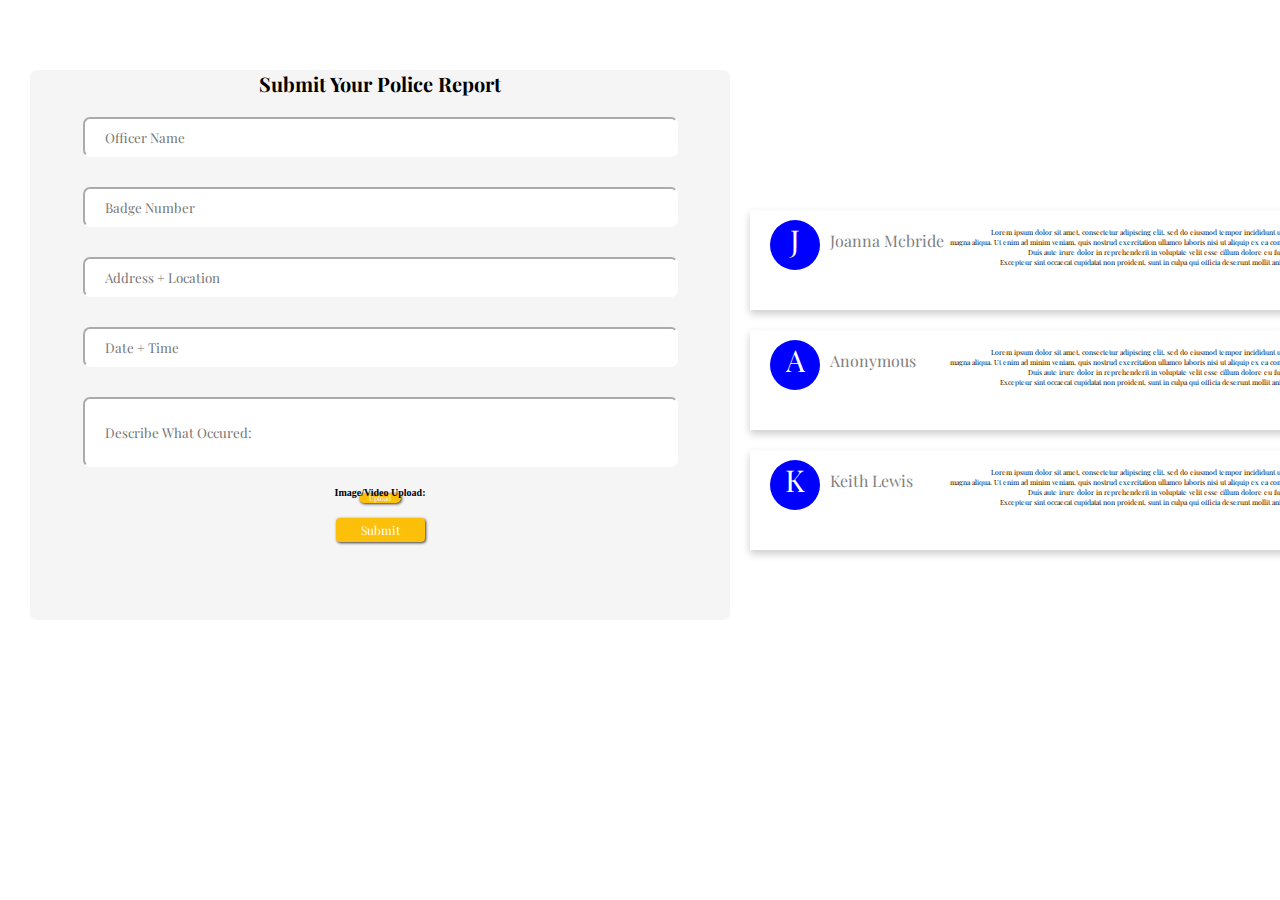
<file: form.html>
<!DOCTYPE html>
<html lang="en">
<head>
    <link rel="stylesheet" href="style.css">
    <link href="https://fonts.googleapis.com/css2?family=Playfair+Display&display=swap" rel="stylesheet">
    <link href="https://fonts.googleapis.com/css2?family=Playfair+Display:wght@600&display=swap" rel="stylesheet">
    <link href="https://fonts.googleapis.com/css2?family=Playfair+Display:wght@800&display=swap" rel="stylesheet">
    <meta charset="UTF-8">
    <meta name="viewport" content="width=device-width, initial-scale=1.0">
    <title>Form</title>
</head>
<body>
    


    <form>
        <fieldset>
          <div id="container">

<h2 class="sub">Submit Your Police Report</h2>


<!-- Required Answers-->

<aside class="words">
    <input type="text" name="field1" placeholder="Officer Name" required>
 
     
   
     <input type="text" name="field1" placeholder="Badge Number" required>

  
     
 <input type="text" name="field1" placeholder="Address + Location" required>



 <input type="text" name="field1" placeholder="Date + Time" required>

 

       
       
        <input type="text-area" name="field1" placeholder="Describe What Occured:">


        <h5 class="up">Image/Video Upload:</h5>
        <input type="submit" value="Upload" class="upload">

    
     
        <input type="submit" value="Submit" class="s">


   </section>

       </aside>
       
          </div>
    </fieldset>
     </form>
    </section>


    <div class="card jo">
        <div class="dot">J</div>
        <p class="title">Joanna Mcbride</p>
        <p class="desc">Lorem ipsum dolor sit amet, consectetur adipiscing elit, sed do eiusmod tempor incididunt ut labore et dolore 
            <br>
            magna aliqua. 
            Ut enim ad minim veniam, quis nostrud exercitation ullamco laboris nisi ut aliquip 
            ex ea commodo consequat. 
            <br>
            Duis aute irure dolor in reprehenderit in voluptate velit esse cillum dolore eu fugiat nulla pariatur. 
            <br>
            Excepteur sint occaecat cupidatat non proident, sunt in culpa qui officia deserunt mollit anim id est laborum.

        </p>
        </div>



        <div class="card an">
            <div class="dot">A</div>
            <p class="title">Anonymous</p>
            <p class="desc">Lorem ipsum dolor sit amet, consectetur adipiscing elit, sed do eiusmod tempor incididunt ut labore et dolore 
                <br>
                magna aliqua. 
                Ut enim ad minim veniam, quis nostrud exercitation ullamco laboris nisi ut aliquip 
                ex ea commodo consequat. 
                <br>
                Duis aute irure dolor in reprehenderit in voluptate velit esse cillum dolore eu fugiat nulla pariatur. 
                <br>
                Excepteur sint occaecat cupidatat non proident, sunt in culpa qui officia deserunt mollit anim id est laborum.
    
            </p>
        </div>





    <div class="card ke">
        <div class="dot">K</div>
        <p class="title">Keith Lewis</p>
        <p class="desc">Lorem ipsum dolor sit amet, consectetur adipiscing elit, sed do eiusmod tempor incididunt ut labore et dolore 
            <br>
            magna aliqua. 
            Ut enim ad minim veniam, quis nostrud exercitation ullamco laboris nisi ut aliquip 
            ex ea commodo consequat. 
            <br>
            Duis aute irure dolor in reprehenderit in voluptate velit esse cillum dolore eu fugiat nulla pariatur. 
            <br>
            Excepteur sint occaecat cupidatat non proident, sunt in culpa qui officia deserunt mollit anim id est laborum.

        </p>

</div>



</body>
</html>
</file>
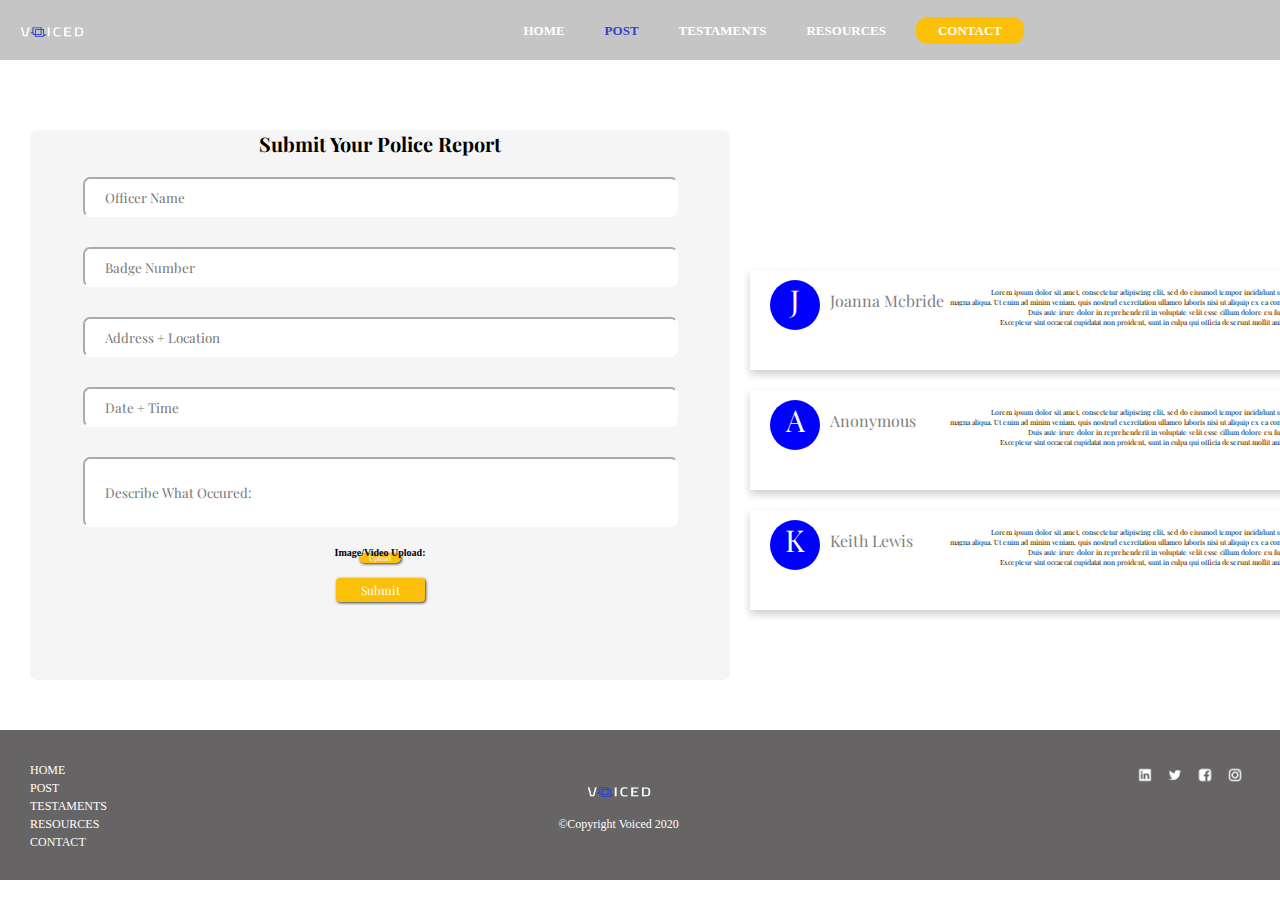
<file: forum.html>
<!DOCTYPE html>
<html lang="en">
<head>
    <link rel="stylesheet" href="style.css">
    <link href="https://fonts.googleapis.com/css2?family=Playfair+Display&display=swap" rel="stylesheet">
    <link href="https://fonts.googleapis.com/css2?family=Playfair+Display:wght@600&display=swap" rel="stylesheet">
    <link href="https://fonts.googleapis.com/css2?family=Playfair+Display:wght@800&display=swap" rel="stylesheet">
    <meta charset="UTF-8">
    <meta name="viewport" content="width=device-width, initial-scale=1.0">
    <title>Form</title>
</head>
<body>
    <nav>
        <a href="/index.html">
            <img class="logo" src="/img/logo.png" alt="Logo">
        </a>
        <ul>
            <li><a href="/index.html">HOME</a></li>
            <li><a class="current" href="/forum.html">POST</a></li>
            <li><a href="/pages/Testamentsl.html">TESTAMENTS</a></li>
            <li><a href="/pages/resources.html">RESOURCES</a></li>
            <li><a class="navbtn" href="/html/contact.html">CONTACT</a></li>
        </ul>
    </nav>

    <form>
        <fieldset>
          <div id="container">

<h2 class="sub">Submit Your Police Report</h2>


<!-- Required Answers-->

<aside class="words">
    <input type="text" name="field1" placeholder="Officer Name" required>
 
     
   
     <input type="text" name="field1" placeholder="Badge Number" required>

  
     
 <input type="text" name="field1" placeholder="Address + Location" required>



 <input type="text" name="field1" placeholder="Date + Time" required>

 

       
       
        <input type="text-area" name="field1" placeholder="Describe What Occured:">


        <h5 class="up">Image/Video Upload:</h5>
        <input type="submit" value="Upload" class="upload">

    
     
        <input type="submit" value="Submit" class="s">


  

       </aside>
       
          </div>
    </fieldset>
     </form>
   


    <div class="card jo">
        <div class="dot">J</div>
        <p class="title">Joanna Mcbride</p>
        <p class="desc">Lorem ipsum dolor sit amet, consectetur adipiscing elit, sed do eiusmod tempor incididunt ut labore et dolore 
            <br>
            magna aliqua. 
            Ut enim ad minim veniam, quis nostrud exercitation ullamco laboris nisi ut aliquip 
            ex ea commodo consequat. 
            <br>
            Duis aute irure dolor in reprehenderit in voluptate velit esse cillum dolore eu fugiat nulla pariatur. 
            <br>
            Excepteur sint occaecat cupidatat non proident, sunt in culpa qui officia deserunt mollit anim id est laborum.

        </p>
        </div>



        <div class="card an">
            <div class="dot">A</div>
            <p class="title">Anonymous</p>
            <p class="desc">Lorem ipsum dolor sit amet, consectetur adipiscing elit, sed do eiusmod tempor incididunt ut labore et dolore 
                <br>
                magna aliqua. 
                Ut enim ad minim veniam, quis nostrud exercitation ullamco laboris nisi ut aliquip 
                ex ea commodo consequat. 
                <br>
                Duis aute irure dolor in reprehenderit in voluptate velit esse cillum dolore eu fugiat nulla pariatur. 
                <br>
                Excepteur sint occaecat cupidatat non proident, sunt in culpa qui officia deserunt mollit anim id est laborum.
    
            </p>
        </div>





    <div class="card ke">
        <div class="dot">K</div>
        <p class="title">Keith Lewis</p>
        <p class="desc">Lorem ipsum dolor sit amet, consectetur adipiscing elit, sed do eiusmod tempor incididunt ut labore et dolore 
            <br>
            magna aliqua. 
            Ut enim ad minim veniam, quis nostrud exercitation ullamco laboris nisi ut aliquip 
            ex ea commodo consequat. 
            <br>
            Duis aute irure dolor in reprehenderit in voluptate velit esse cillum dolore eu fugiat nulla pariatur. 
            <br>
            Excepteur sint occaecat cupidatat non proident, sunt in culpa qui officia deserunt mollit anim id est laborum.

        </p>

</div>

<footer>
    <ul>
        <li><a href="/index.html">HOME</a></li>
        <li><a href="/forum.html">POST</a></li>
        <li><a href="/pages/Testamentsl.html">TESTAMENTS</a></li>
        <li><a href="/pages/resources.html">RESOURCES</a></li>
        <li><a href="/html/contact.html">CONTACT</a></li>
    </ul>
    <div class="copyright">
    <img class="logo" src="/img/logo.png" alt="Logo">
    <p>&#169;Copyright Voiced 2020</p>
   </div>
   <div class="socials">
       <a href="https://www.linkedin.com/home">
        <img class="social_link" title="LinkedIn" src="/img/linkedin.png" alt="LinkedIn">
       </a>
       <a href="https://twitter.com/">
        <img class="social_link" title="Twitter" src="/img/twitter.png" alt="Twitter">
       </a>
       <a href="https://www.facebook.com/">
        <img class="social_link" title="Facebook" src="/img/facebook.png" alt="Facebook">
       </a>
       <a href="https://www.instagram.com/">
        <img class="social_link" title="instagram" src="/img/instagram.png" alt="Instagram">
       </a>
   </div>
</footer>


</body>
</html>
</file>
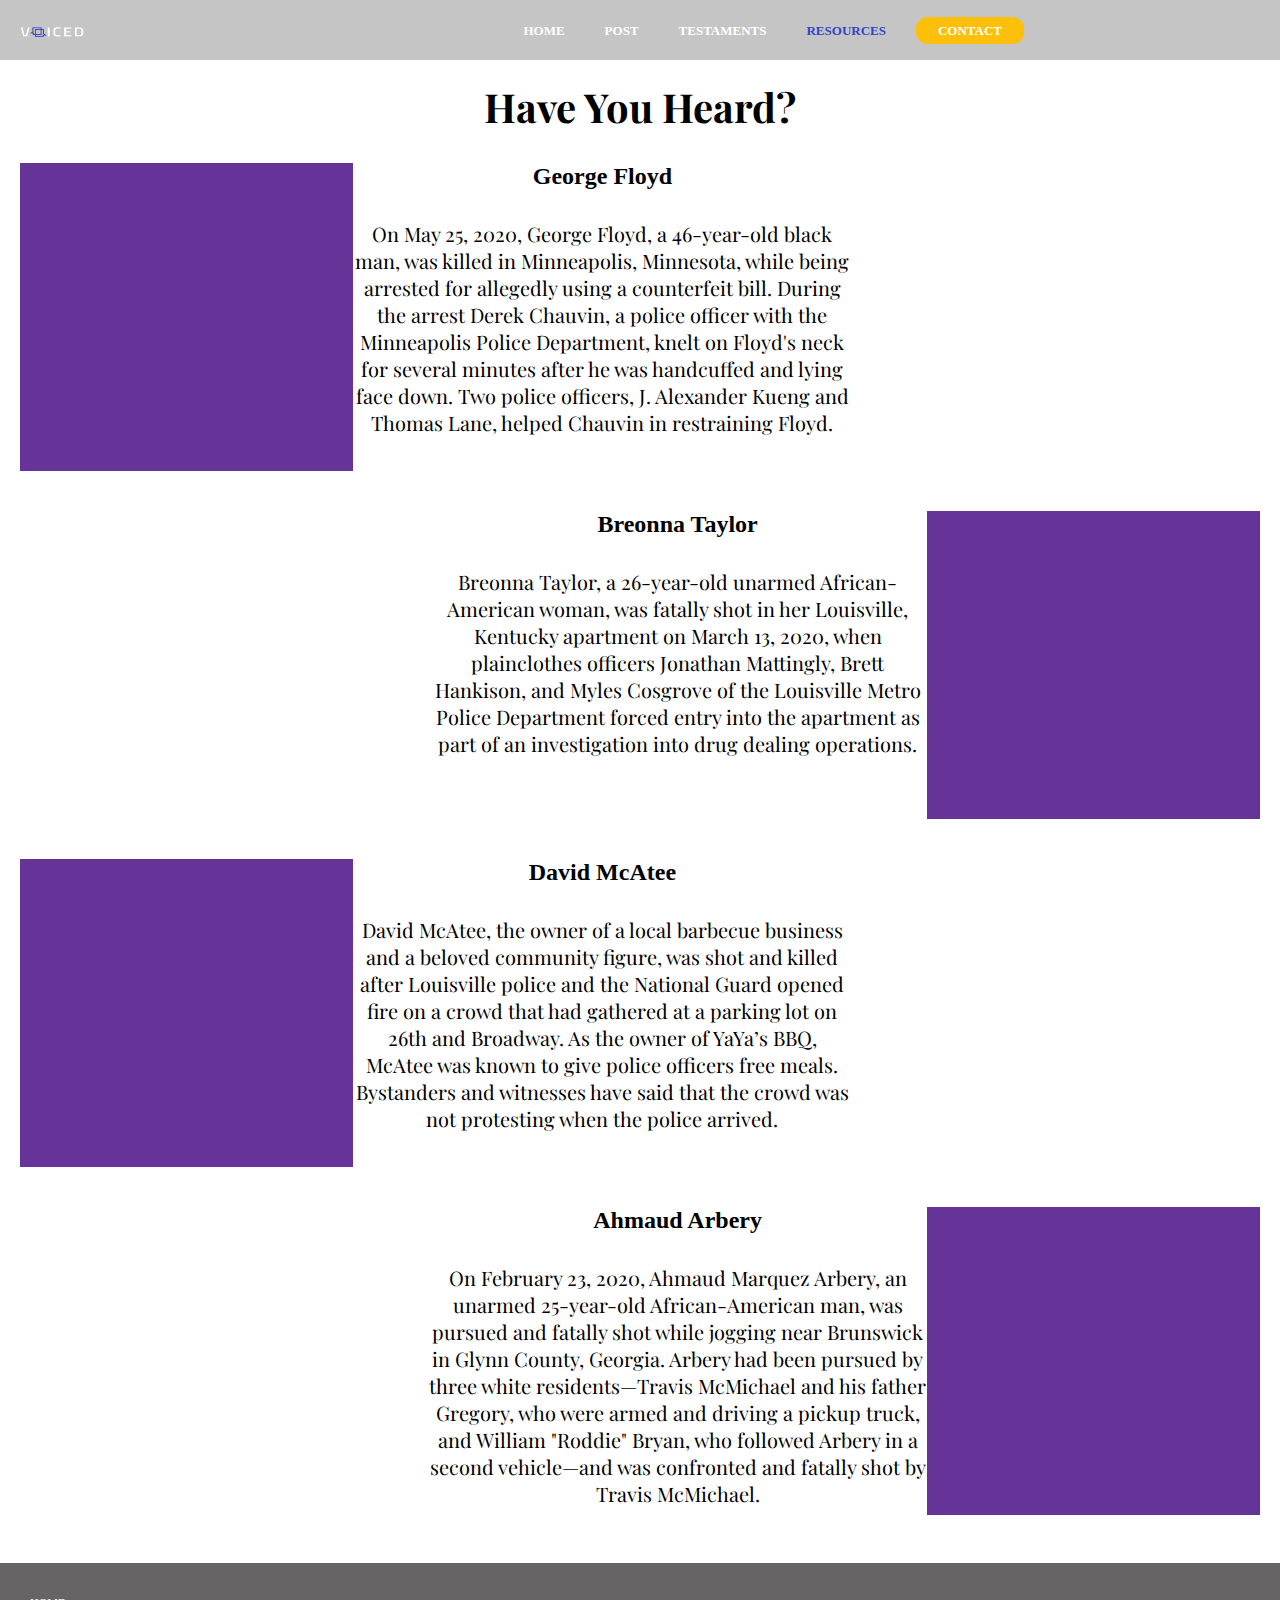
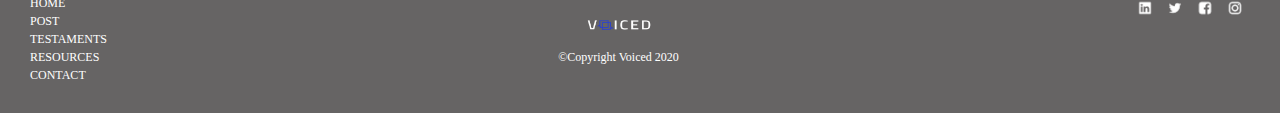
<file: Testamentsl.html>
<!DOCTYPE html>
<html lang="en">

<head>
    <meta charset="UTF-8">
    <meta name="viewport" content="width=device-width, initial-scale=1.0">
    <meta http-equiv="X-UA-Compatible" content="ie=edge">
    <title>Document</title>
    <link rel="stylesheet" href="Testaments.css">
    <link href="https://fonts.googleapis.com/css2?family=Playfair+Display&display=swap" rel="stylesheet">
    <link href="https://fonts.googleapis.com/css2?family=Source+Serif+Pro:ital,wght@0,300;0,400;0,600;0,700;1,300;1,400&display=swap" rel="stylesheet">
</head>

<body>
    <!-- nav -->
    <nav>
        <a href="/index.html">
            <img class="logo" src="/img/logo.png" alt="Logo">
        </a>
        <ul>
            <li><a href="/index.html">HOME</a></li>
            <li><a href="/post.html">POST</a></li>
            <li><a href="/Testaments.html">TESTAMENTS</a></li>
            <li><a class="current" href="/pages/resources.html">RESOURCES</a></li>
            <li><a class="navbtn" href="/contact.html">CONTACT</a></li>
        </ul>
    </nav>
    <!-- end of nav -->

    <!-- start of main section -->
    <main>
        <section>
            <h1 class="testamentH1">Have You Heard?</h1>

            <article class="main-article">
                <div class="person-1 test-pers">
                    <div class="testp test-p1">
                        <h2>George Floyd</h2>
                        <p class="testament-p">On May 25, 2020, George Floyd, a 46-year-old black man, was killed in
                            Minneapolis, Minnesota, while being arrested for allegedly using a counterfeit bill. During
                            the arrest Derek Chauvin, a police officer with the Minneapolis Police Department, knelt on
                            Floyd's neck for several minutes after he was handcuffed and lying face down. Two police
                            officers, J. Alexander Kueng and Thomas Lane, helped Chauvin in restraining Floyd.</p>
                    </div>
                    <div class="test-image1 test-images"></div>
                </div>

                <div class="person-2 test-pers">
                    <div class="testp test-p2">
                        <h2>Breonna Taylor</h2>
                        <p class="testament-p">Breonna Taylor, a 26-year-old unarmed African-American woman, was fatally
                            shot in her Louisville, Kentucky apartment on March 13, 2020, when plainclothes officers
                            Jonathan Mattingly, Brett Hankison, and Myles Cosgrove of the Louisville Metro Police
                            Department forced entry into the apartment as part of an investigation into drug dealing
                            operations.</p>
                    </div>
                    <div class="test-image2 test-images"></div>
                </div>

                <div class="person-3 test-pers">
                    <div class="testp test-p3">
                        <h2>David McAtee</h2>
                        <p class="testament-p">David McAtee, the owner of a local barbecue business and a beloved
                            community figure, was shot and killed after Louisville police and the National Guard opened
                            fire on a crowd that had gathered at a parking lot on 26th and Broadway. As the owner of
                            YaYa’s BBQ, McAtee was known to give police officers free meals. Bystanders and witnesses
                            have said that the crowd was not protesting when the police arrived.</p>
                    </div>
                    <div class="test-image3 test-images"></div>
                </div>

                <div class="person-4 test-pers">
                    <div class="testp test-p4">
                        <h2>Ahmaud Arbery</h2>
                        <p class="testament-p">On February 23, 2020, Ahmaud Marquez Arbery, an unarmed 25-year-old
                            African-American man, was pursued and fatally shot while jogging near Brunswick in Glynn
                            County, Georgia. Arbery had been pursued by three white residents—Travis McMichael and his
                            father Gregory, who were armed and driving a pickup truck, and William "Roddie" Bryan, who
                            followed Arbery in a second vehicle—and was confronted and fatally shot by Travis McMichael.
                        </p>
                    </div>
                    <div class="test-image4 test-images"></div>
                </div>
            </article>
        </section>
    </main>
    <!-- end of page -->

    <!-- footer -->
    <footer>
        <ul>
            <li><a href="/index.html">HOME</a></li>
            <li><a href="/post.html">POST</a></li>
            <li><a href="/Testaments.html">TESTAMENTS</a></li>
            <li><a href="resources.html">RESOURCES</a></li>
            <li><a href="/contact.html">CONTACT</a></li>
        </ul>
        <div class="copyright">
            <img class="logo" src="/img/logo.png" alt="Logo">
            <p>&#169;Copyright Voiced 2020</p>
        </div>
        <div class="socials">
            <a href="https://www.linkedin.com/home">
                <img class="social_link" title="LinkedIn" src="/img/linkedin.png" alt="LinkedIn">
            </a>
            <a href="https://twitter.com/">
                <img class="social_link" title="Twitter" src="/img/twitter.png" alt="Twitter">
            </a>
            <a href="https://www.facebook.com/">
                <img class="social_link" title="Facebook" src="/img/facebook.png" alt="Facebook">
            </a>
            <a href="https://www.instagram.com/">
                <img class="social_link" title="instagram" src="/img/instagram.png" alt="Instagram">
            </a>
        </div>
    </footer>

</body>

</html>
</file>
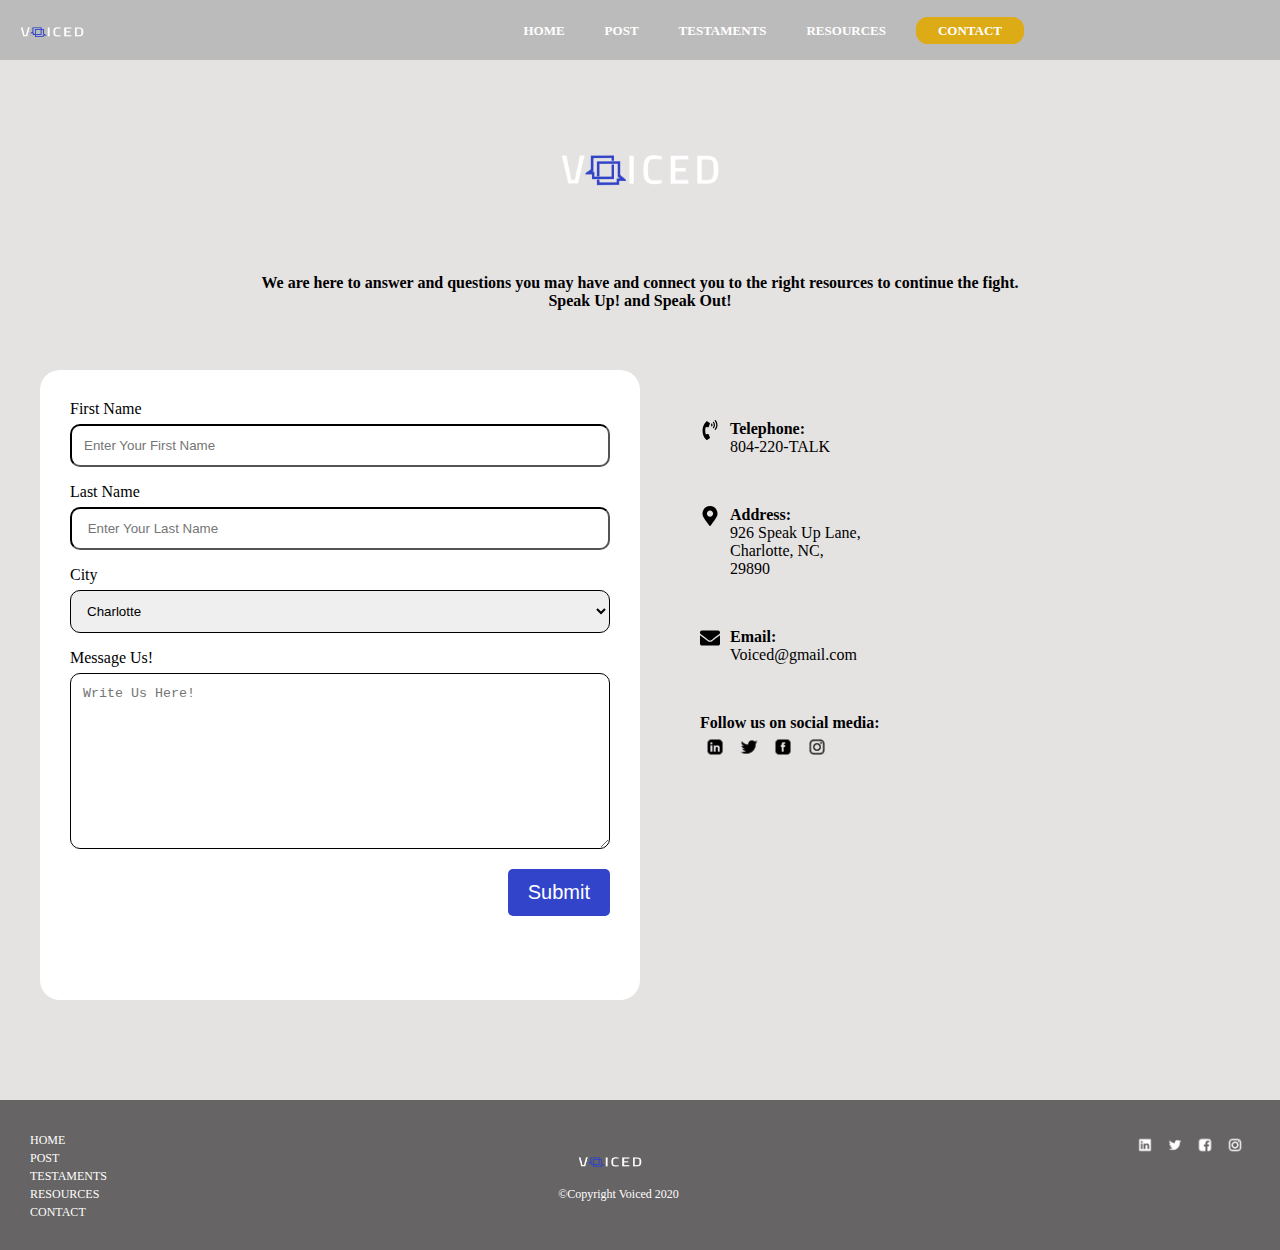
<file: html/contact.html>
<!DOCTYPE html>
<html lang="en">

<head>
  <meta charset="UTF-8" />
  <meta name="viewport" content="width=device-width, initial-scale=1.0" />
  <link rel="stylesheet" href="../styles/contact.css" type="text/css" />
  <title>Contact</title>
</head>
<body>
  <nav>
    <a href="/index.html">
        <img class="logo" src="/img/logo.png" alt="Logo">
    </a>
    <ul>
        <li><a href="/index.html">HOME</a></li>
        <li><a href="/forum.html">POST</a></li>
        <li><a class="current_t" href="/pages/Testamentsl.html">TESTAMENTS</a></li>
        <li><a href="/pages/resources.html">RESOURCES</a></li>
        <li><a class="navbtn current" href="/html/contact.html">CONTACT</a></li>
    </ul>
</nav>

  <div class="img-container">
    <img
      class="img-logo"
      src="../images/bluevoicedlogo.png"
      alt="image of logo"
    />
    <p class="paragraph">We are here to answer and questions you may have and connect you to the right resources to continue the fight.<br>Speak Up! and Speak Out!</p>
  </div>
<main class="row">
    <header class="container">
    </header>
    <section class="section">
      <article class="column">
        <form class="form">
          <label for="fname">First Name</label>
          <input type="text" id="fname" name="firstname" placeholder="Enter Your First Name" required>
          <label for="lname">Last Name</label>
          <input type="text" id="lname" name="lastname" placeholder=" Enter Your Last Name" required>
          <label for="city">City</label>
          <select id="city" name="city">
            <option value="charlotte">Charlotte</option>
            <option value="raleigh">Raleigh</option>
            <option value="greensboro">Greensboro</option>
          </select>
          <label for="subject">Message Us!</label>
          <textarea rows="10" id="subject" name="subject" placeholder="Write Us Here!" required></textarea>
              <input type="submit" value="Submit">
            </form>
          </article>
    <article class="column2">
      <div class="div">
      <img class="phone" src="../images/phone-volume-solid.svg" alt="phone logo">
      <p><b>Telephone:</b><br>804-220-TALK</p>
    </div>
    <div class="div">
      <img class="marker" src="../images/map-marker-alt-solid.svg" alt="marker logo">
      <p><b>Address:</b><br>926 Speak Up Lane,<br> Charlotte, NC,<br> 29890</p>
    </div>
    <div class="div" >
      <img class="email" src="../images/envelope-solid.svg" alt="email logo">
      <p><b>Email:</b><br>Voiced@gmail.com</p>
    </div>
    <div class="contact_socials">
      <p><b>Follow us on social media:</b></p>
      <a class="link" href="https://www.linkedin.com/home">
       <img class="social_link" title="LinkedIn" src="/img/link.png" alt="LinkedIn">
      </a>
      <a class="link" href="https://twitter.com/">
       <img class="social_link" title="Twitter" src="/img/twit.png" alt="Twitter">
      </a>
      <a class="link" href="https://www.facebook.com/">
       <img class="social_link" title="Facebook" src="/img/face.png" alt="Facebook">
      </a>
      <a class="link" href="https://www.instagram.com/">
       <img class="social_link" title="instagram" src="/img/inst.png" alt="Instagram">
      </a>
  </div> 
    </article>
      </section>
</main>
<footer>
          <ul>
               <li><a href="/index.html">HOME</a></li>
              <li><a href="/forum.html">POST</a></li>
              <li><a href="/pages/Testamentsl.html">TESTAMENTS</a></li>
              <li><a href="/pages/resources.html">RESOURCES</a></li>
              <li><a href="/html/contact.html">CONTACT</a></li>
          </ul>
          <div class="copyright">
          <img class="logo" src="/img/logo.png" alt="Logo">
          <p>&#169;Copyright Voiced 2020</p>
         </div>
         <div class="socials">
             <a href="https://www.linkedin.com/home">
              <img class="social_link" title="LinkedIn" src="/img/linkedin.png" alt="LinkedIn">
             </a>
             <a href="https://twitter.com/">
              <img class="social_link" title="Twitter" src="/img/twitter.png" alt="Twitter">
             </a>
             <a href="https://www.facebook.com/">
              <img class="social_link" title="Facebook" src="/img/facebook.png" alt="Facebook">
             </a>
             <a href="https://www.instagram.com/">
              <img class="social_link" title="instagram" src="/img/instagram.png" alt="Instagram">
             </a>
         </div>    
</footer>

  </body>
</html>
</file>
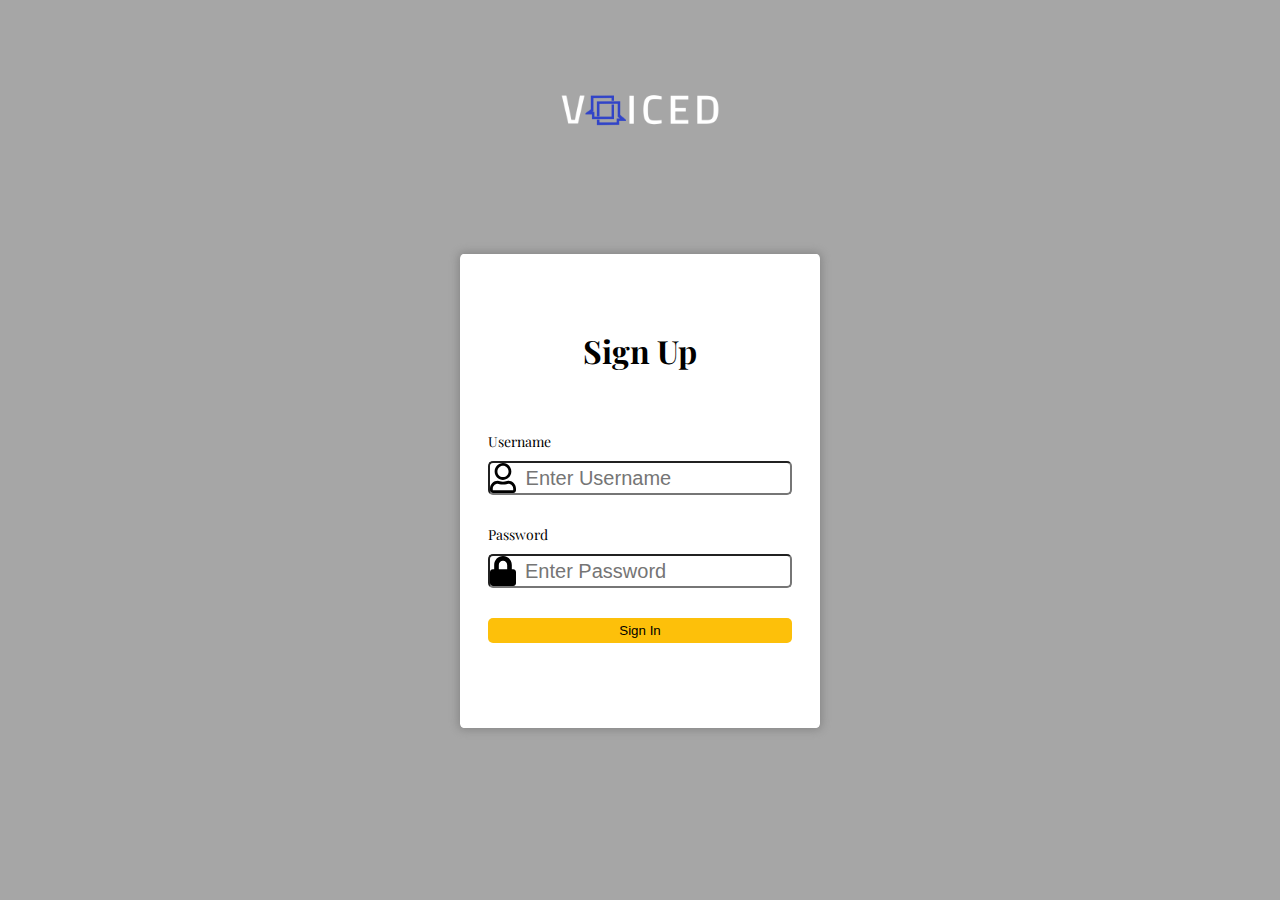
<file: html/signup.html>
<!DOCTYPE html>
<html lang="en">
  <head>
    <meta charset="UTF-8" />
    <meta name="viewport" content="width=device-width, initial-scale=1.0" />
    <link rel="stylesheet" href="../styles/signup.css" type="text/css" />
    <title>Sign Up</title>
  </head>
  <body>
    <div class="img-container">
      <img
        class="img-logo"
        src="../images/bluevoicedlogo.png"
        alt="image of logo"
      />
    </div>
    <section class="login-section">
      <div class="login__wrapper">
        <h1>Sign Up</h1>
        <form>
          <label for="Username">Username</label>
          <input
            type="text"
            class="login-input"
            id="Username"
            placeholder=" Enter Username"
            required
          />
          <label for="Password">Password</label>
          <input
            type="text"
            class="login-input"
            id="Password"
            placeholder="Enter Password"
            required
          />
          <input class="button" type="submit" value="Sign In" />
        </form>
      </div>
    </section>
  </body>
</html>
</file>
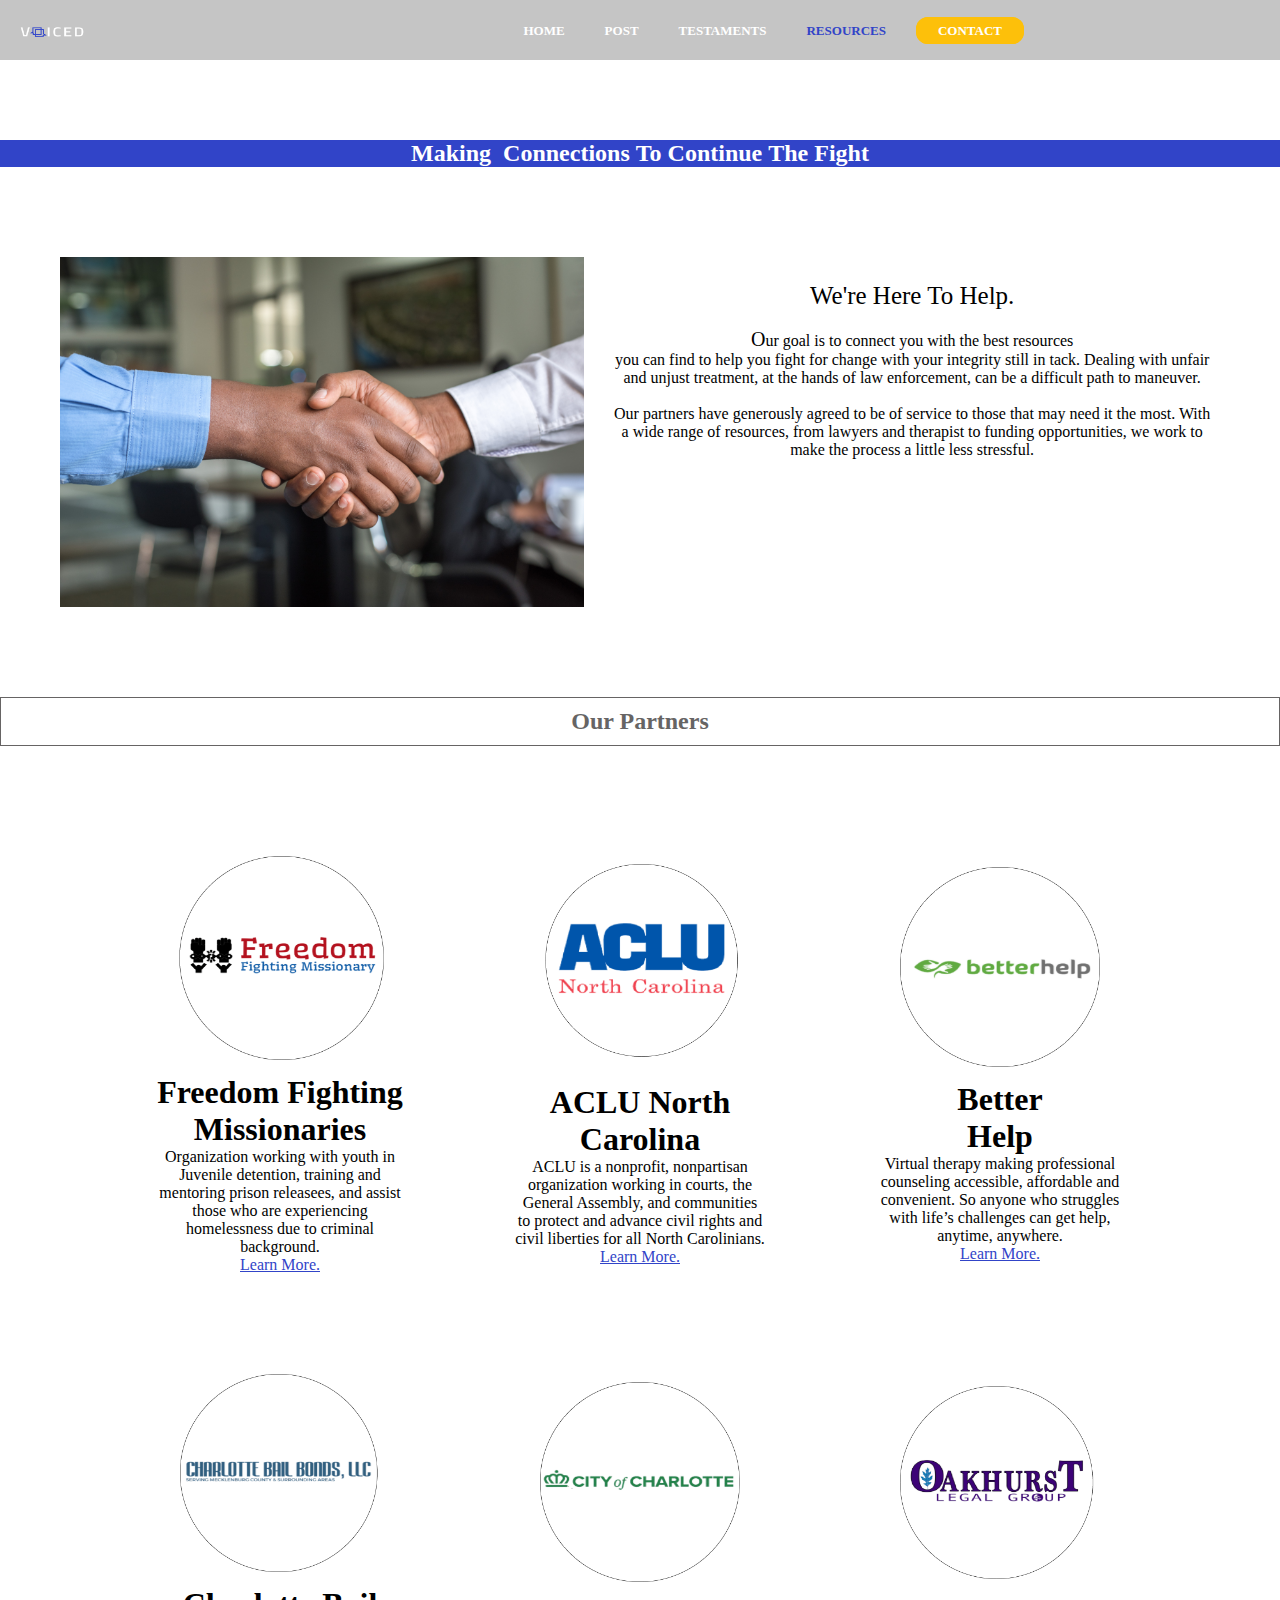
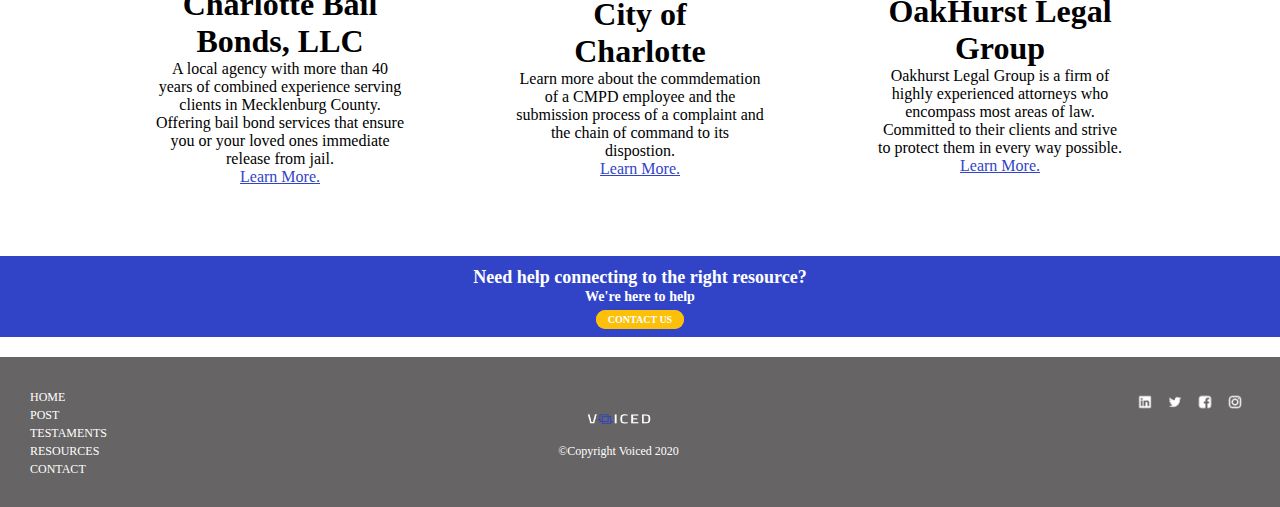
<file: pages/resources.html>
<!DOCTYPE html>
<html lang="en">
<head>
    <meta charset="UTF-8">
    <meta name="viewport" content="width=device-width, initial-scale=1.0">
    <meta name="keywords" content="police violence, police brutality, CMPD, police, justice, community, charlotte, mecklenburg, charlotte area, law enforcement, report, lawyers, defense attorney, therapy, non-profits, north carolina">
    <meta name="description" content="Connecting the dots to resources that will help you continue the fight.">
    <link href="https://fonts.googleapis.com/css2?family=Source+Serif+Pro:ital,wght@0,300;0,400;0,600;0,700;1,300;1,400&display=swap" rel="stylesheet">
    <link rel="stylesheet" href="/css/resources.css">
    <title>Resources</title>
</head>
<body>
    <nav>
        <a href="/index.html">
            <img class="logo" src="/img/logo.png" alt="Logo">
        </a>
        <ul>
            <li><a href="/index.html">HOME</a></li>
            <li><a href="/post.html">POST</a></li>
            <li><a href="/testaments.html">TESTAMENTS</a></li>
            <li><a class="current" href="/pages/resources.html">RESOURCES</a></li>
            <li><a class="navbtn" href="/contact.html">CONTACT</a></li>
        </ul>
    </nav>

    <section id="resource">
        <h1 class="resource_header connect">Making &nbsp;Connections&nbsp;To&nbsp;Continue&nbsp;The&nbsp;Fight</h1>
        <div class="resource_summary" src>
            <img class="resource_img" title="Make Connections" src="/img/hands.jpg" alt="Connections">
            <p class="resource_p"><span class="resource_title">We're Here To Help.</span><br><br><span>O</span>ur goal is to connect you with the best resources <br> you can find to help you fight for change with your integrity still in tack. Dealing with unfair and unjust treatment, at the hands of law enforcement, can be a difficult path to maneuver.<br><br> Our partners have generously agreed to be of service to those that may need it the most. With a wide range of resources, from lawyers and therapist to funding opportunities, we work to make the process a little less stressful.</p>
        </div>
    </section>
    <h1 class="resource_header our"> Our Partners</h1>
    <section class="partners">
        <figure class="partner">
            <img class="partner_img freedom" title="Freedom Fighting Missionaries" src="/img/freedom.png" alt="Freedom Fighting Missionaries">
            <h1 class="partner_img--title" >Freedom Fighting<br>Missionaries</h1>
            <figcaption>Organization working with youth in Juvenile detention, training and mentoring prison releasees, and assist those who are experiencing homelessness due to criminal background.<br><a class="learnmore" href="https://www.freedomfightingmissionaries.org/">Learn More.</a></figcaption>
        </figure>

        <figure class="partner">
            <img  class="partner_img acu" title="ACLU" src="/img/ACLU.png" alt="ACLU">
            <h1 class="partner_img--title" >ACLU North<br> Carolina</h1>
            <figcaption>ACLU is a nonprofit, nonpartisan organization working in courts, the General Assembly, and communities to protect and advance civil rights and civil liberties for all North Carolinians.<br><a class="learnmore" href="https://www.acluofnorthcarolina.org/en" >Learn More.</a></figcaption>
        </figure>

        <figure class="partner">
            <img class="partner_img" title="Better Help" src="/img/better.png" alt="Better Help">
            <h1 class="partner_img--title" >Better<br>Help</h1>
            <figcaption>Virtual therapy making professional counseling accessible, affordable and convenient. So anyone who struggles with life’s challenges can get help, anytime, anywhere.<br><a class="learnmore" href="https://www.betterhelp.com/" >Learn More.</a></figcaption>
        </figure>
    </section>

    <section class="partners">
        <figure class="partner">
            <img class="partner_img" title="Charlotte Bail Bond" src="/img/bond.png" alt="Charlotte Bail Bond">
            <h1 class="partner_img--title" >Charlotte Bail<br> Bonds, LLC</h1>
            <figcaption>A local agency with more than 40 years of combined experience serving clients in Mecklenburg County. Offering bail bond services that ensure you or your loved ones immediate release from jail.<br><a class="learnmore" href="https://charlottebailbonds.us/" >Learn More.</a></figcaption>
        </figure>

        <figure class="partner">
            <img class="partner_img" title="City of Charlotte" src="/img/city.png" alt="City of Charlotte">
            <h1 class="partner_img--title" >City of<br>Charlotte</h1>
            <figcaption>Learn more about the commdemation of a CMPD employee and the submission process of a complaint and the chain of command to its dispostion.<br><a class="learnmore" href="https://charlottenc.gov/CMPD/Pages/Commendation-Complaint_Process.aspx" >Learn More.</a></figcaption>
        </figure>

        <figure class="partner">
            <img class="partner_img" title="Oakhurst" src="/img/oak.png" alt="OakHurst">
            <h1 class="partner_img--title" >OakHurst Legal<br>Group</h1>
            <figcaption>Oakhurst Legal Group is a firm of highly experienced attorneys who encompass most areas of law. Committed to their clients and strive to protect them in every way possible.<br><a class="learnmore" href="https://oaklg.com/" >Learn More.</a></figcaption>
        </figure>
    </section>

    <section id="contact"> 
        <h2 class="contact_title" >Need help connecting to the right resource?</h2>
        <h3 class="contact_title--subtitle" >We're here to help</h3>
        <a class="contactbtn" href="/contact.html">CONTACT US</a>
    </section>

    <footer>
        <ul>
             <li><a href="/index.html">HOME</a></li>
            <li><a href="/post.html">POST</a></li>
            <li><a href="/testaments.html">TESTAMENTS</a></li>
            <li><a href="resources.html">RESOURCES</a></li>
            <li><a href="/contact.html">CONTACT</a></li>
        </ul>
        <div class="copyright">
        <img class="logo" src="/img/logo.png" alt="Logo">
        <p>&#169;Copyright Voiced 2020</p>
       </div>
       <div class="socials">
           <a href="https://www.linkedin.com/home">
            <img class="social_link" title="LinkedIn" src="/img/linkedin.png" alt="LinkedIn">
           </a>
           <a href="https://twitter.com/">
            <img class="social_link" title="Twitter" src="/img/twitter.png" alt="Twitter">
           </a>
           <a href="https://www.facebook.com/">
            <img class="social_link" title="Facebook" src="/img/facebook.png" alt="Facebook">
           </a>
           <a href="https://www.instagram.com/">
            <img class="social_link" title="instagram" src="/img/instagram.png" alt="Instagram">
           </a>
       </div>
    </footer>
</body>
</html>
</file>
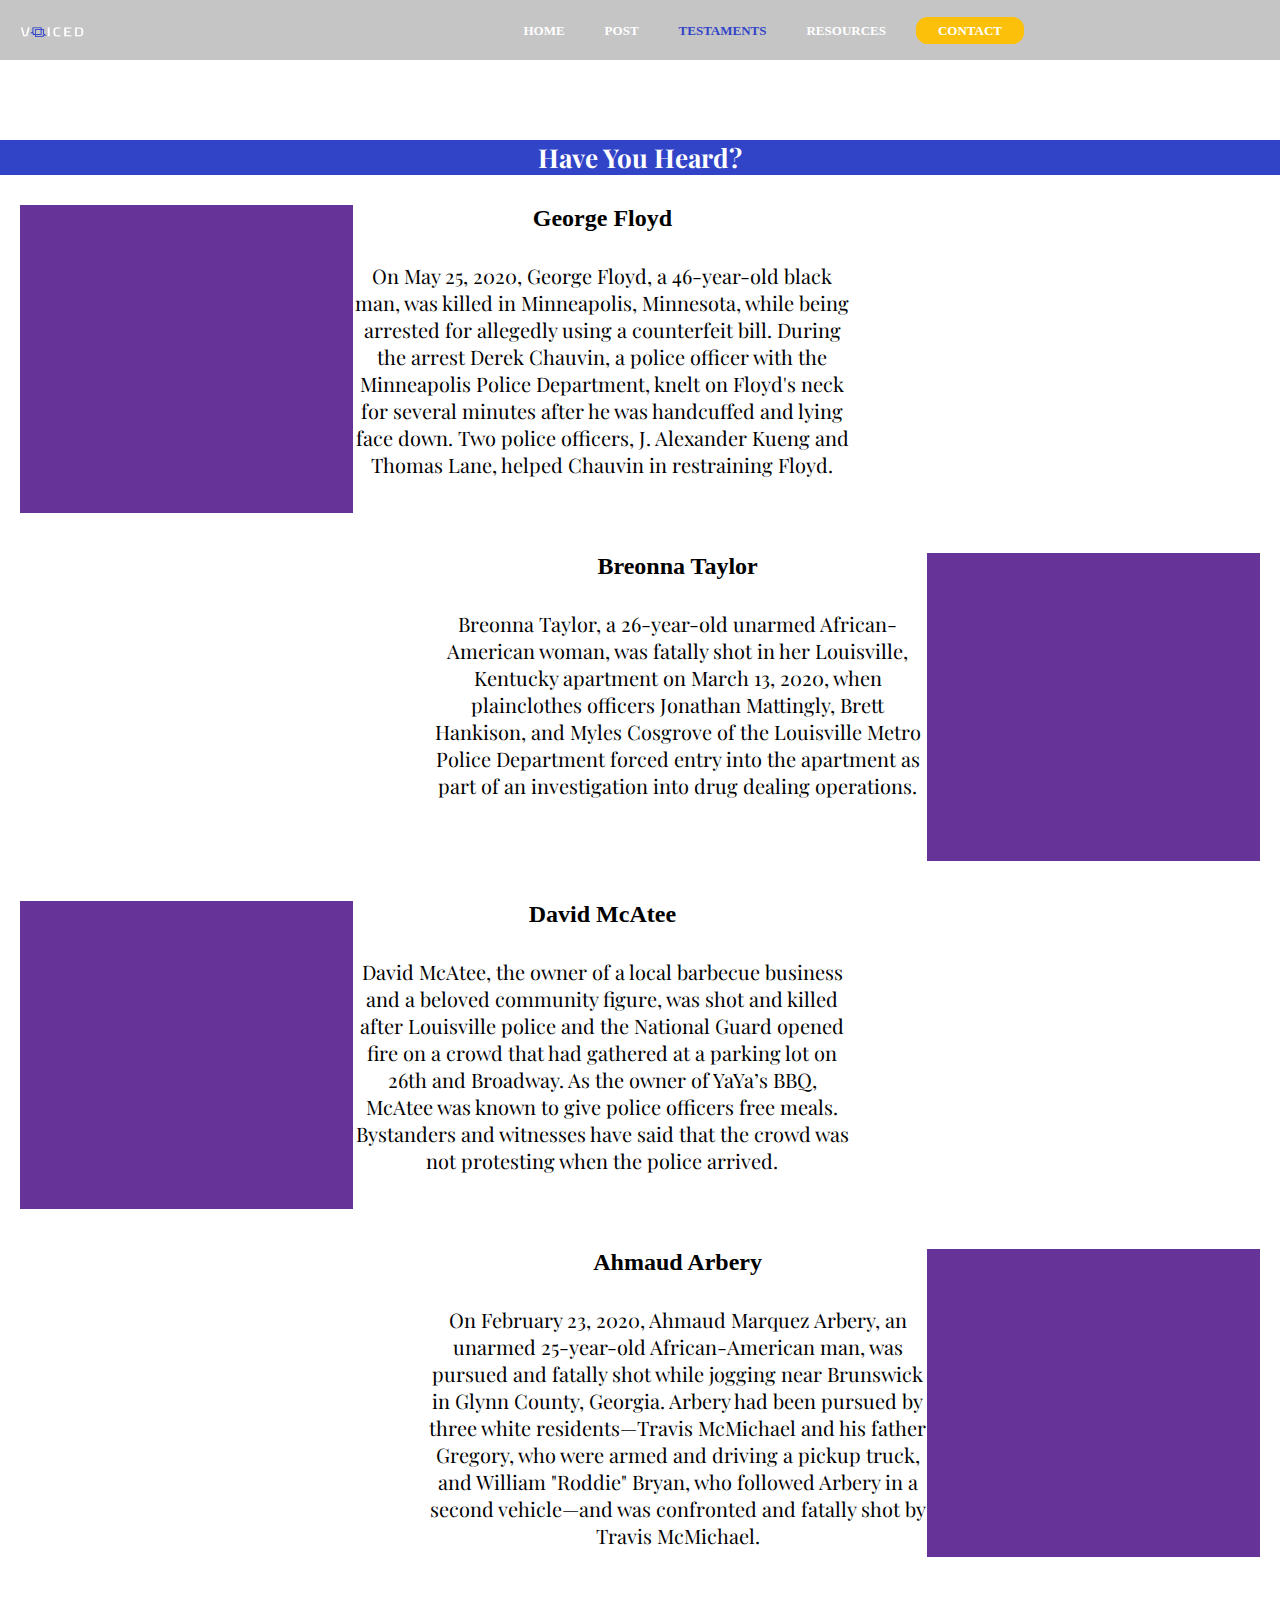
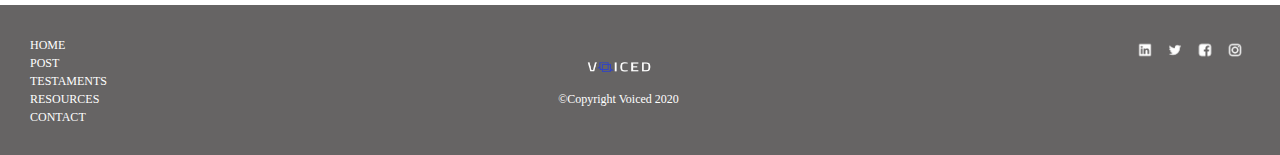
<file: pages/Testamentsl.html>
<!DOCTYPE html>
<html lang="en">

<head>
    <meta charset="UTF-8">
    <meta name="viewport" content="width=device-width, initial-scale=1.0">
    <meta http-equiv="X-UA-Compatible" content="ie=edge">
    <title>Document</title>
    <link rel="stylesheet" href="/css/Testaments.css">
    <link href="https://fonts.googleapis.com/css2?family=Playfair+Display&display=swap" rel="stylesheet">
    <link href="https://fonts.googleapis.com/css2?family=Source+Serif+Pro:ital,wght@0,300;0,400;0,600;0,700;1,300;1,400&display=swap" rel="stylesheet">
</head>

<body>
    <!-- nav -->
    <nav>
        <a href="/index.html">
            <img class="logo" src="/img/logo.png" alt="Logo">
        </a>
        <ul>
            <li><a href="/index.html">HOME</a></li>
            <li><a href="/forum.html">POST</a></li>
            <li><a class="current_t" href="/pages/Testamentsl.html">TESTAMENTS</a></li>
            <li><a class="current" href="/pages/resources.html">RESOURCES</a></li>
            <li><a class="navbtn" href="/html/contact.html">CONTACT</a></li>
        </ul>
    </nav>
    <!-- end of nav -->

    <!-- start of main section -->
    <main>
        <section>
            <h1 class="testamentH1">Have You Heard?</h1>

            <article class="main-article">
                <div class="person-1 test-pers">
                    <div class="testp test-p1">
                        <h2>George Floyd</h2>
                        <p class="testament-p">On May 25, 2020, George Floyd, a 46-year-old black man, was killed in
                            Minneapolis, Minnesota, while being arrested for allegedly using a counterfeit bill. During
                            the arrest Derek Chauvin, a police officer with the Minneapolis Police Department, knelt on
                            Floyd's neck for several minutes after he was handcuffed and lying face down. Two police
                            officers, J. Alexander Kueng and Thomas Lane, helped Chauvin in restraining Floyd.</p>
                    </div>
                    <div class="test-image1 test-images"></div>
                </div>

                <div class="person-2 test-pers">
                    <div class="testp test-p2">
                        <h2>Breonna Taylor</h2>
                        <p class="testament-p">Breonna Taylor, a 26-year-old unarmed African-American woman, was fatally
                            shot in her Louisville, Kentucky apartment on March 13, 2020, when plainclothes officers
                            Jonathan Mattingly, Brett Hankison, and Myles Cosgrove of the Louisville Metro Police
                            Department forced entry into the apartment as part of an investigation into drug dealing
                            operations.</p>
                    </div>
                    <div class="test-image2 test-images"></div>
                </div>

                <div class="person-3 test-pers">
                    <div class="testp test-p3">
                        <h2>David McAtee</h2>
                        <p class="testament-p">David McAtee, the owner of a local barbecue business and a beloved
                            community figure, was shot and killed after Louisville police and the National Guard opened
                            fire on a crowd that had gathered at a parking lot on 26th and Broadway. As the owner of
                            YaYa’s BBQ, McAtee was known to give police officers free meals. Bystanders and witnesses
                            have said that the crowd was not protesting when the police arrived.</p>
                    </div>
                    <div class="test-image3 test-images"></div>
                </div>

                <div class="person-4 test-pers">
                    <div class="testp test-p4">
                        <h2>Ahmaud Arbery</h2>
                        <p class="testament-p">On February 23, 2020, Ahmaud Marquez Arbery, an unarmed 25-year-old
                            African-American man, was pursued and fatally shot while jogging near Brunswick in Glynn
                            County, Georgia. Arbery had been pursued by three white residents—Travis McMichael and his
                            father Gregory, who were armed and driving a pickup truck, and William "Roddie" Bryan, who
                            followed Arbery in a second vehicle—and was confronted and fatally shot by Travis McMichael.
                        </p>
                    </div>
                    <div class="test-image4 test-images"></div>
                </div>
            </article>
        </section>
    </main>
    <!-- end of page -->

    <!-- footer -->
    <footer>
        <ul>
            <li><a href="/index.html">HOME</a></li>
            <li><a href="/forum.html">POST</a></li>
            <li><a href="/pages/Testamentsl.html">TESTAMENTS</a></li>
            <li><a href="/pages/resources.html">RESOURCES</a></li>
            <li><a href="/html/contact.html">CONTACT</a></li>
        </ul>
        <div class="copyright">
            <img class="logo" src="/img/logo.png" alt="Logo">
            <p>&#169;Copyright Voiced 2020</p>
        </div>
        <div class="socials">
            <a href="https://www.linkedin.com/home">
                <img class="social_link" title="LinkedIn" src="/img/linkedin.png" alt="LinkedIn">
            </a>
            <a href="https://twitter.com/">
                <img class="social_link" title="Twitter" src="/img/twitter.png" alt="Twitter">
            </a>
            <a href="https://www.facebook.com/">
                <img class="social_link" title="Facebook" src="/img/facebook.png" alt="Facebook">
            </a>
            <a href="https://www.instagram.com/">
                <img class="social_link" title="instagram" src="/img/instagram.png" alt="Instagram">
            </a>
        </div>
    </footer>
</body>

</html>
</file>
<file: style.css>
* {
    margin: 0;
    padding: 0;
}

nav {
    height: 60px;
    background: #a6a6a6a6;
    display: flex;
}
nav ul {
    display: inline-flex;
    list-style: none;
    margin: auto;
    margin-right: 6px;
}
nav ul li {
    vertical-align: middle;
}
nav ul li a {
text-decoration: none;
padding: 0 20px;
color:white;
font-size: 13px;
font-weight: bold;
}
.current:link, .current:visited {
    color:#3144C8;
}
nav ul li a:hover {
color:#3144C8;
}
.logo {
    width: 80px;
    height: 64px;
    margin: 0 12px;
}
.logo a {
    margin:0;
    padding:0;
}
.navbtn {
    width: 100px;
    height: fit-content;
    margin: auto 10px;
    margin-right: 250px;
    background-color: #FDC00A;
    border: 2px #FDC00A solid;
    border-radius: 12px;
    padding: 4px 20px;
    font-size: 13px;
    font-weight: bold;
}
.navbtn:hover{
    color:white;
    background:#ddab16;
    border: 2px #ddab16 solid;
}

.sub{
    text-align: center;
    margin-bottom: 30px;
    font-family: 'Playfair Display', serif;
font-size: 20px;
}

.words{
    margin-top: -10px;
    text-align: center;
}


  input[type=text] {
    width: 85%;
    height: 40px;
    padding: 12px 20px;
    margin-bottom: 30px;
    font-family: 'Playfair Display', serif;
    box-sizing: border-box;
    color: #301e20;
    border-color:white;
     border-radius: 7px  
  }
  
  
  
  fieldset{
    background-color: #f5f5f5;
    height: 550px;
    width: 700px;
    display: inline;
    box-sizing: border-box;
    border: none;
    margin-top: 70px;
    margin-left:30px;
    border-radius: 7px;
    margin-bottom: 30px;
  }



  .s[type=submit]{
    background-color: #fdc00a; 
    font-family: 'Playfair Display', serif;
    color: white;
    border: none;
    text-align: center;
    display: block;
    margin-left: auto;
    padding-top: 4px;
    padding-bottom: 4px;
    margin-right: auto;
    padding-left: 25px;
    padding-right: 25px;
    margin-top:15px;
    text-decoration: none;
    font-size: 12px;
    border-radius:4px;
    box-shadow: 1px 1px 3px  #3a3534;
}



    .upload[type=submit]{
        background-color: #fdc00a; 
        font-family: 'Playfair Display', serif;
        color: white;
        border: none;
        text-align: center;
        display: block;
        margin-left: auto;
        margin-right: auto;
        margin-top:-5px;
        padding-left: 10px;
    padding-right: 10px;
        text-decoration: none;
        font-size: 7px;
        border-radius:7px;
        box-shadow: 1px 1px 3px  #3a3534;}


    .up{
        font-size: 10px;
        margin-top: -10px;
    }


    input[type=text-area]{
        width: 85%;
        height: 70px;
        padding: 12px 20px;
        margin-bottom: 30px;
        font-family: 'Playfair Display', serif;
        box-sizing: border-box;
        color: #301e20;
        border-color:white;
         border-radius: 7px  
    }

 
  
  input[type=submit]:hover{
    opacity: 0.7;
      
    }




    .card {
        box-shadow: 0 4px 8px 0 rgba(0, 0, 0, 0.2);
        margin-top: -200px;
        margin-left: 750px;
        width: 600px;
        height: 100px;
        text-align: center;
        position: absolute;
      }
      
      .title {
        color: grey;
        font-size: 16px;
        display: block;
        font-family: 'Playfair Display', serif;
        float: left;
        margin-left: 10px;
        margin-top: 20px;
      }


.dot{
    background-color: blue;
    border-radius: 50%;
    font-family: 'Playfair Display', serif;
    height: 50px;
    width: 50px;
    margin-top: 10px;
margin-left: 20px;
    display: inline-block;
    float: left;
    color: white;
    font-size: 30px;
}


.desc{
    text-align: right;
    font-size: 7px;
    font-family: 'Playfair Display', serif;
    display: inline-block;
    margin-left: 115px;
margin-top: -45px;
}


.jo{
    margin-top: -440px;
}

.an{
    margin-top: -320px;
}

.ke{
margin-top: -200px;
}

footer {
    margin-top: 20px;
    display:flex;
    background-color:#666464;
    height:150px;
}
.copyright {
    margin: 30px auto;
    text-align: center;
    line-height: .5px;
    font-size: 12px;
    color: white;
}
footer ul {
    margin: 30px;
   
}
footer ul li {
    list-style: none;
}
footer ul li a {
    text-decoration: none;
    font-size: 12px;
    color: white;
}
.socials {
    display: flex;
    margin: 30px;
}
.social_link {
    width: 30px;
}
</file>
<file: Testaments.css>
* {
    margin: 0;
    padding: 0;
}

nav {
    height: 60px;
    background: #a6a6a6a6;
    display: flex;
}
nav ul {
    display: inline-flex;
    list-style: none;
    margin: auto;
    margin-right: 6px;
}
nav ul li {
    vertical-align: middle;
}
nav ul li a {
text-decoration: none;
padding: 0 20px;
color:white;
font-size: 13px;
font-weight: bold;
}
.current:link, .current:visited {
    color:#3144C8;
}
nav ul li a:hover {
color:#3144C8;
}
.logo {
    width: 80px;
    height: 64px;
    margin: 0 12px;
}
.logo a {
    margin:0;
    padding:0;
}
.navbtn {
    width: 100px;
    height: fit-content;
    margin: auto 10px;
    margin-right: 250px;
    background-color: #FDC00A;
    border: 2px #FDC00A solid;
    border-radius: 12px;
    padding: 4px 20px;
    font-size: 13px;
    font-weight: bold;
}
.navbtn:hover{
    color:white;
    background:#ddab16;
    border: 2px #ddab16 solid;
}

.testamentH1 {
    text-align: center;
    margin-top: 20px;
    font-size: 40px;
    margin-bottom: 10px;
    font-family: 'Playfair Display', ital;
}

h2 {
    text-align: center;
}

.main-article {
    height: 1400px;
    width: 100%;
}

.test-pers {
    width: 65%;
    height: 22%;
    margin: 20px;  
    /* transition: all .2s ease-in-out; */
}

/* .test-pers:hover {
    transform: scale(1.1);
} */

.person-1,  .person-3{
    float: left;
}

.person-2, .person-4{
    float: right;
}

.test-images {
    height: 100%;
    width: 40%;
    background-color: rebeccapurple;
}

.testp {
    float: right;
    width: 60%;
    height: 100%;
}

.test-p1 {
    float: right;
}

.test-image1 {
    float: left;
    background-image: url("https://www.the-sun.com/wp-content/uploads/sites/6/2020/10/NINTCHDBPICT000587009718.jpg");
    background-size: cover;
}

.test-p2 {
    float: left;
}

.test-image2 {
    float: right;
    background-size: cover;
    background-image: url("https://media14.s-nbcnews.com/j/MSNBC/Components/Video/202009/nn_ggu_breonna_taylor_grand_jury_200929_1920x1080.focal-760x428.jpg");
}

.test-p3 {
    float: right;
}

.test-image3 {
    float: left;
    background-image: url("https://www.washingtonpost.com/resizer/324EDp_whoLoKuk1cGIYQOXDltg=/1484x0/arc-anglerfish-washpost-prod-washpost.s3.amazonaws.com/public/QSRZEK7ZWY7XPNA6OZJVTR52BE.JPG");
    background-size: cover;
}

.test-p4 {
    float: left;
}

.test-image4 {
    float: right;
    background-size: cover;
    background-image: url("https://www.news4jax.com/resizer/eWcVM1y2zUyhKgJxteYj_PTfxwQ=/661x370/smart/filters:format(jpeg):strip_exif(true):strip_icc(true):no_upscale(true):quality(65)/cloudfront-us-east-1.images.arcpublishing.com/gmg/MIUN2MNQYJE6ZEVRBTCGXM6JOM.PNG");
}

.testament-p {
    text-align: center;
    font-size: 20px;
    margin-top: 30px;
    font-family: 'Playfair Display', serif;
}

footer {
    margin-top: 20px;
    display:flex;
    background-color:#666464;
    height:150px;
}
.copyright {
    margin: 30px auto;
    text-align: center;
    line-height: .5px;
    font-size: 12px;
    color: white;
}
footer ul {
    margin: 30px;
   
}
footer ul li {
    list-style: none;
}
footer ul li a {
    text-decoration: none;
    font-size: 12px;
    color: white;
}
.socials {
    display: flex;
    margin: 30px;
}
.social_link {
    width: 30px;
}
</file>
<file: styles/contact.css>
@import url('https://fonts.googleapis.com/css2?family=Playfair+Display:ital,wght@0,400;0,500;0,600;0,700;0,800;0,900;1,400;1,600;1,700;1,800;1,900&display=swap');

* {
  margin: 0px;
  padding: 0px;
  box-sizing: border-box;
}
body{
  background:rgb(229, 226, 226);
}
nav {
  height: 60px;
  background: #a6a6a6a6;
  display: flex;
}
nav ul {
  display: inline-flex;
  list-style: none;
  margin: auto;
  margin-right: 6px;
}
nav ul li {
  vertical-align: middle;
}
nav ul li a {
text-decoration: none;
padding: 0 20px;
color:white;
font-size: 13px;
font-weight: bold;
}
.current:link, .current:visited {
  color:white;
  background-color:#ddab16;
  border: 2px #ddab16 solid;
}
nav ul li a:hover {
color:#3144C8;
}
.logo {
  width: 80px;
  height: 64px;
  margin: 0 12px;
}
.logo a {
  margin:0;
  padding:0;
}
.navbtn {
  width: 100px;
  height: fit-content;
  margin: auto 10px;
  margin-right: 250px;
  background-color: #FDC00A;
  border: 2px #FDC00A solid;
  border-radius: 12px;
  padding: 4px 20px;
  font-size: 13px;
  font-weight: bold;
}
.navbtn:hover{
  color:white;
  background:#ddab16;
  border: 2px #ddab16 solid;
}
/* contact */
.img-container {
  text-align: center;
  padding: 10px 0px;
}
.paragraph {
  font-weight: bold;
}
.img-logo {
  height: 200px;
}
.form {
  background-color: white;
    border-radius: 20px;
    padding: 30px 30px;
    margin-right: 40px;
    height: 70vh;
    width: 100%;
}


.row {
  margin-top: 30px;
}

/* Style inputs */
input[type=text],
select,
textarea {
  width: 100%;
  padding: 12px;
  margin-top: 6px;
  margin-bottom: 16px;
  border-radius: 10px;
border-color: black;
}

input[type=submit] {
  background-color: #3144ca;
  color: white;
  padding: 12px 20px;
  border: none;
  cursor: pointer;
  border-radius: 5px;
  float: right;
  font-size: 20px;

}

.section {
  display: flex;
    margin: 0 0 80px 0;
}

.column {
  margin: auto 20px;
  width: 50%;
  padding: 20px;
}
.column2 {
  width: 20%;
  padding: 20px;
}


.phone {
  height: 20px;
  width: 20px;
  margin-bottom: 15px;
  margin-right: 10px;
}

.marker {
  height: 20px;
  width: 20px;
  margin-bottom: 15px;
  margin-right: 10px;
}

.email {
  height: 20px;
  width: 20px;
  margin-bottom: 15px;
  margin-right: 10px;
}
.div {
  display: flex;
  margin-top: 50px;
}
.logo{
  display: flex;
}
.logo__contact{
 height: 50px ;
 width: 50px;
 margin-right: 15px;
 padding: 3px;
 border-radius: 25px;
  background-color: #fdc00a;
}
.facebook {
  background-color: #fdc00a;
  height: 100%;
  width: 100%;
  border-radius: 20px;
}

.instagram {
 
 height: 100%;
 width: 100%;
  background-color: #fdc00a;
  border-radius: 20px;
}

.twitter {
  height: 100%;
  width: 100%;
  background-color: #fdc00a;
  border-radius: 20px;
}

.in {
  height: 100%;
 width: 100%;
  background-color: #fdc00a;
  border-radius: 20px;

}
.find-us{
  margin-top: 60px;
}
.copyright{
  color:white;
}
.contact_socials {
  margin: 50px 0;
}
/* footer */
footer {
  margin-top: 20px;
  display:flex;
  background-color:#666464;
  height:150px;
}
.copyright {
  margin: 30px auto;
  text-align: center;
  line-height: .5px;
  font-size: 12px;
  color: white;
}
footer ul {
  margin: 30px;
 
}
footer ul li {
  list-style: none;
}
footer ul li a {
  text-decoration: none;
  font-size: 12px;
  color: white;
}

.socials {
  display: flex;
  margin: 30px;
}
.social_link {
  width: 30px;
}
.link {
  text-decoration: none;
}
</file>
<file: styles/signup.css>
@import url('https://fonts.googleapis.com/css2?family=Playfair+Display:ital,wght@0,400;0,500;0,600;0,700;0,800;0,900;1,400;1,600;1,700;1,800;1,900&display=swap');

* {
    margin: 0px;
    padding: 0px;
}

body {
    font-family: 'Playfair Display', serif;
    background-color: #a6a6a6;
}
.arrow{
    width: 40px;
    vertical-align: text-bottom;
}
.img-container {
    text-align: center;
    padding: 10px 0px;
}
a {
    color:black;
    font-weight: bold;    
    padding: 8px;
}
 a:hover{
    color:white;
}

.img-logo {
    height: 200px;
}

h1 {
    margin-bottom: 50px;
}

.login-section {
    display: flex;
    align-items: center;
    justify-content: center;
    flex-direction: column;
    padding:30px 0px;
}

form {
    display: flex;
    justify-content: center;
    flex-direction: column;

}

.login__wrapper {
    display: flex;
    flex-direction: column;
    align-items: center;
    padding: 75px 30px;
    width: 300px;
    box-shadow: 0 0 8px 2px #888;
    /* line shadow */
    background: white;
    border-radius: 1%;

}

.login__wrapper label {
    margin: 10px 0px;
    font-size: 14px;
    color: black;
}


.login-input {
    margin-bottom: 20px;
    border-radius: 5px;
    font-size: 20px;
    height: 30px;
    
}
#Username{
    background-image:url("../images/user-regular.svg");
    background-repeat: no-repeat;
    padding-left: 30px;
}
#Password{
    background-image:url("../images/lock-solid.svg");
    background-repeat: no-repeat;
    padding-left: 35px;
}

.button {
    margin: 10px 0px;
    background-color: #fdc00a;
    border: none;
    padding: 5px 0px;
    border-radius: 5px;
}
</file>
<file: css/resources.css>
* {
  margin: 0;
  padding:0;
  font-family:'';
}

nav {
    height: 60px;
    background: #a6a6a6a6;
    display: flex;
}
nav ul {
    display: inline-flex;
    list-style: none;
    margin: auto;
    margin-right: 6px;
}
nav ul li {
    vertical-align: middle;
}
nav ul li a {
text-decoration: none;
padding: 0 20px;
color:white;
font-size: 13px;
font-weight: bold;
}
.current:link, .current:visited {
    color:#3144C8;
}
nav ul li a:hover {
color:#3144C8;
}
.logo {
    width: 80px;
    height: 64px;
    margin: 0 12px;
}
.logo a {
    margin:0;
    padding:0;
}
.navbtn {
    width: 100px;
    height: fit-content;
    margin: auto 10px;
    margin-right: 250px;
    background-color: #FDC00A;
    border: 2px #FDC00A solid;
    border-radius: 12px;
    padding: 4px 20px;
    font-size: 13px;
    font-weight: bold;
}
.navbtn:hover{
    color:white;
    background:#ddab16;
    border: 2px #ddab16 solid;
}
/* Resource Summary */
.resource_header {
    font-size: 1.5rem;
    text-align: center;
    margin: 80px auto;
    color:#666464;
}
.connect {
    background-color: #3144C8;
    color:white;
}
.resource_summary {
    display:flex;
    margin: 60px 50px;
}
.resource_img {
    width:600px;
    height:350px;
    margin: 10px;
}
.resource_title {
    font-size: 25px;
}
span {
    font-size: 20px;
    font-weight: lighter;
}
.resource_p {
    text-align: center;
    font-size: 16px;
    font-weight: lighter;
    padding: 35px 15px;
}
.resource_p a {
    text-decoration: none;
}
.learnmore {
    color:#3144C8;
}
.learnmore:hover {
    font-weight: bold;
}

/* Partner section */
.our {
    padding: 10px;
    border: 1px solid #666464;
}
.partners {
    display: flex;
    margin: 50px auto;
    padding: 20px 100px;
}
.partner {
    margin:auto;
    width: 250px;
    text-align: center;
}
.partner_img {
    width:200px;
    padding: 10px;
}
.acu {
    width:240px;
}
.freedom {
    width:220px;
}
.partner_img--title {
    text-align: center;
}
figcaption {
    text-align: center;
    font-weight: lighter;
}
#contact {
    color: white;
    background-color: #3144C8;
    height: 70px;
    text-align: center;
    font-size: 12px;
    padding-top: 11px;
}
.contact_title {
    vertical-align: center;
}
.contactbtn {
    width: 100px;
    line-height: 29px;
    text-decoration: none;
    height: fit-content;
    margin-top: 2px;
    color:white;
    background-color: #FDC00A;
    border: 2px #FDC00A solid;
    border-radius: 12px;
    padding: 2px 10px;
    font-size: 10px;
    font-weight: bold;
}
.contactbtn:hover {
    color:white;
    background:#ddab16;
    border: 2px #ddab16 solid;
}
/* footer */
footer {
    margin-top: 20px;
    display:flex;
    background-color:#666464;
    height:150px;
}
.copyright {
    margin: 30px auto;
    text-align: center;
    line-height: .5px;
    font-size: 12px;
    color: white;
}
footer ul {
    margin: 30px;
   
}
footer ul li {
    list-style: none;
}
footer ul li a {
    text-decoration: none;
    font-size: 12px;
    color: white;
}
.socials {
    display: flex;
    margin: 30px;
}
.social_link {
    width: 30px;
}
</file>
<file: css/Testaments.css>
* {
    margin: 0;
    padding: 0;
}

nav {
    height: 60px;
    background: #a6a6a6a6;
    display: flex;
}
nav ul {
    display: inline-flex;
    list-style: none;
    margin: auto;
    margin-right: 6px;
}
nav ul li {
    vertical-align: middle;
}
nav ul li a {
text-decoration: none;
padding: 0 20px;
color:white;
font-size: 13px;
font-weight: bold;
}
.current_t:link, .current_t:visited {
    color:#3144C8;
}
nav ul li a:hover {
color:#3144C8;
}
.logo {
    width: 80px;
    height: 64px;
    margin: 0 12px;
}
.logo a {
    margin:0;
    padding:0;
}
.navbtn {
    width: 100px;
    height: fit-content;
    margin: auto 10px;
    margin-right: 250px;
    background-color: #FDC00A;
    border: 2px #FDC00A solid;
    border-radius: 12px;
    padding: 4px 20px;
    font-size: 13px;
    font-weight: bold;
}
.navbtn:hover{
    color:white;
    background:#ddab16;
    border: 2px #ddab16 solid;
}

.testamentH1 {
    background: #3144C8;
    color: white;
    text-align: center;
    margin-top: 80px;
    font-size: 26px;
    margin-bottom: 10px;
    font-family: 'Playfair Display', ital;
}

h2 {
    text-align: center;
}

.main-article {
    height: 1400px;
    width: 100%;
}

.test-pers {
    width: 65%;
    height: 22%;
    margin: 20px;  
    /* transition: all .2s ease-in-out; */
}

/* .test-pers:hover {
    transform: scale(1.1);
} */

.person-1,  .person-3{
    float: left;
}

.person-2, .person-4{
    float: right;
}

.test-images {
    height: 100%;
    width: 40%;
    background-color: rebeccapurple;
}

.testp {
    float: right;
    width: 60%;
    height: 100%;
}

.test-p1 {
    float: right;
}

.test-image1 {
    float: left;
    background-image: url("https://www.the-sun.com/wp-content/uploads/sites/6/2020/10/NINTCHDBPICT000587009718.jpg");
    background-size: cover;
}

.test-p2 {
    float: left;
}

.test-image2 {
    float: right;
    background-size: cover;
    background-image: url("https://media14.s-nbcnews.com/j/MSNBC/Components/Video/202009/nn_ggu_breonna_taylor_grand_jury_200929_1920x1080.focal-760x428.jpg");
}

.test-p3 {
    float: right;
}

.test-image3 {
    float: left;
    background-image: url("https://www.washingtonpost.com/resizer/324EDp_whoLoKuk1cGIYQOXDltg=/1484x0/arc-anglerfish-washpost-prod-washpost.s3.amazonaws.com/public/QSRZEK7ZWY7XPNA6OZJVTR52BE.JPG");
    background-size: cover;
}

.test-p4 {
    float: left;
}

.test-image4 {
    float: right;
    background-size: cover;
    background-image: url("https://www.news4jax.com/resizer/eWcVM1y2zUyhKgJxteYj_PTfxwQ=/661x370/smart/filters:format(jpeg):strip_exif(true):strip_icc(true):no_upscale(true):quality(65)/cloudfront-us-east-1.images.arcpublishing.com/gmg/MIUN2MNQYJE6ZEVRBTCGXM6JOM.PNG");
}

.testament-p {
    text-align: center;
    font-size: 20px;
    margin-top: 30px;
    font-family: 'Playfair Display', serif;
}

footer {
    margin-top: 20px;
    display:flex;
    background-color:#666464;
    height:150px;
}
.copyright {
    margin: 30px auto;
    text-align: center;
    line-height: .5px;
    font-size: 12px;
    color: white;
}
footer ul {
    margin: 30px;
   
}
footer ul li {
    list-style: none;
}
footer ul li a {
    text-decoration: none;
    font-size: 12px;
    color: white;
}
.socials {
    display: flex;
    margin: 30px;
}
.social_link {
    width: 30px;
}
</file>
